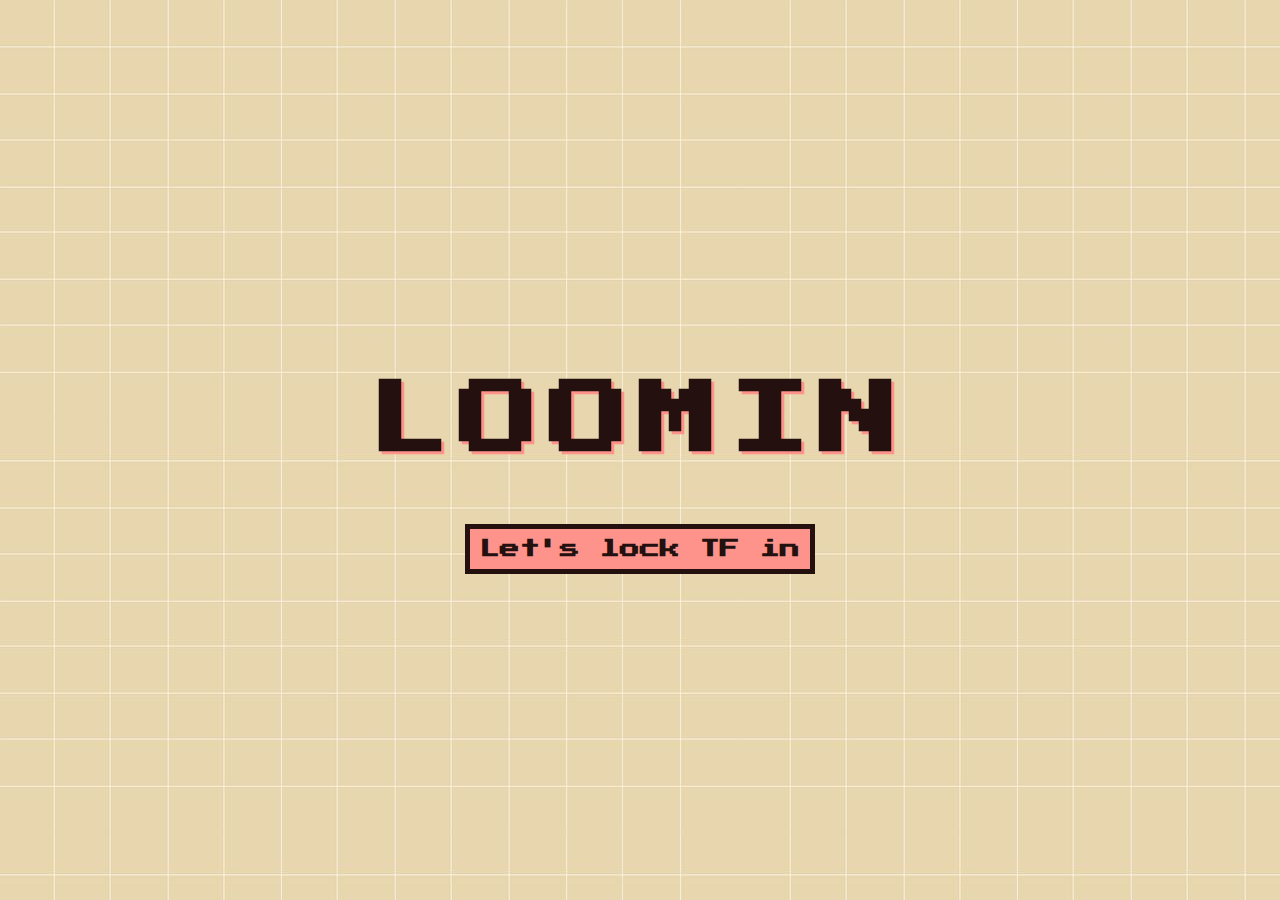
<file: index.html>
<!DOCTYPE html>
<html lang="en">
<head>
  <meta charset="UTF-8">
  <meta name="viewport" content="width=device-width, initial-scale=1.0">
  <title>Loomin - Study Buddy App</title>

  <link rel="stylesheet" href="index.css">
  <link href="https://fonts.googleapis.com/css2?family=Press+Start+2P&display=swap" rel="stylesheet">
</head>

<body>

  <div class="container">
  <h1>LOOMIN</h1>
  <button onclick="window.location.href='form.html'">Let's lock TF in</button>
  </div>

</body>
</html>
</file>
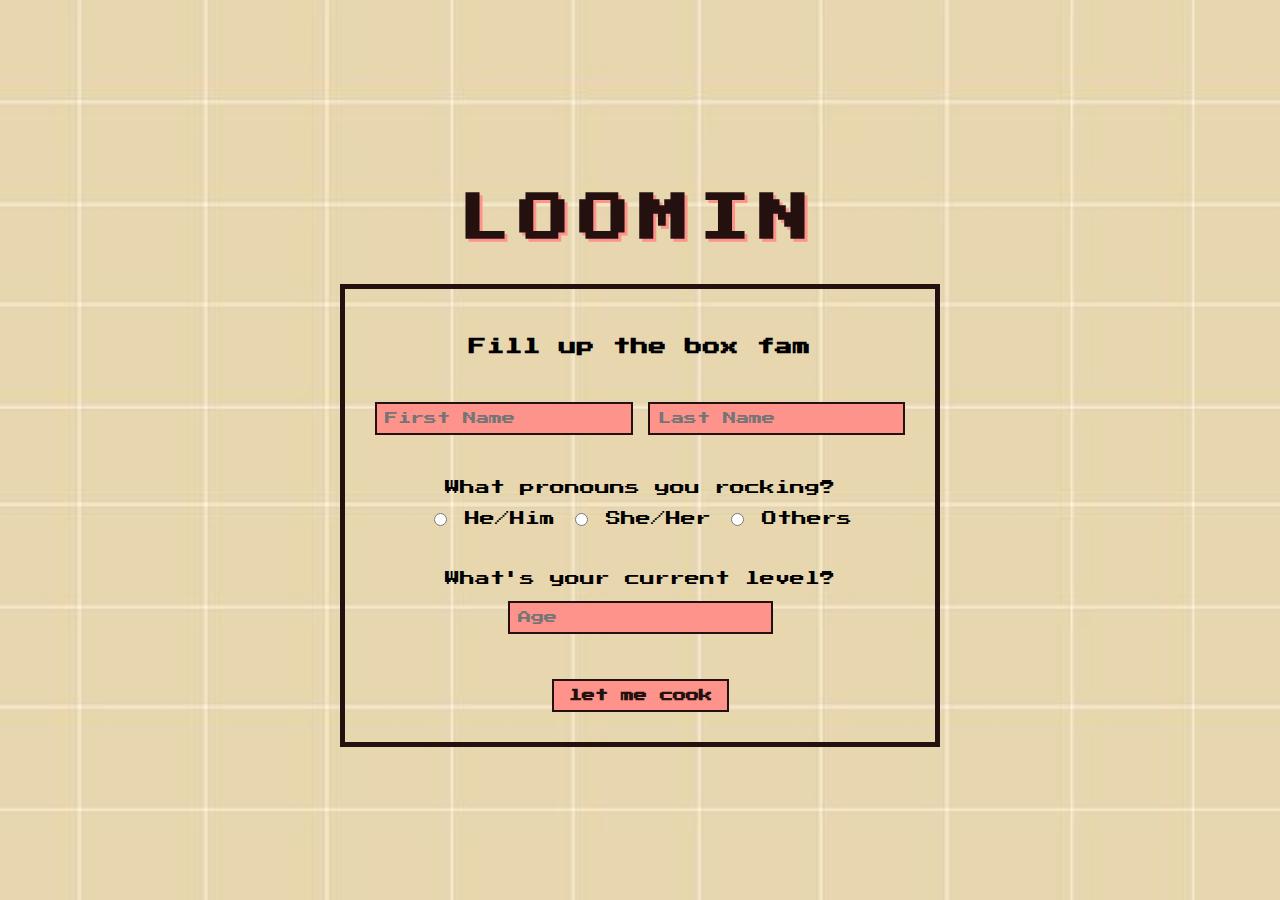
<file: form.html>
<!DOCTYPE html>
<html lang="en">
<head>
<meta charset="UTF-8">
<meta name="viewport" content="width=device-width, initial-scale=1.0">
<title>Document</title>
<link rel="stylesheet" href="form.css">
<link href="https://fonts.googleapis.com/css2?family=Press+Start+2P&display=swap" rel="stylesheet">

</head>
<body>

<h2>LOOMIN</h2>

<form id="userForm" action="loading.html">

<h3>Fill up the box fam</h3>
<br><br>
<div class="name-row">
<input id="firstName" class="name" type="text" placeholder="First Name">
<input id="lastName" class="name" type="text" placeholder="Last Name">
</div>

<br><br>

<p>What pronouns you rocking?</p>

<div class="checkbox">
<label>
<input type="radio" name="gender" value="male">
He/Him
</label>

<label>
<input type="radio" name="gender" value="female">
She/Her
</label>

<label>
<input type="radio" name="gender" value="others">
Others
</label>
</div>
<br><br>

<p>What's your current level?</p>
<input id="age" class="number" type="number" placeholder="Age">
<br><br>
<br><br>

<button type="submit">let me cook</button>

</form>

<div id="popup" class="popup">
  <div class="popup-content">
    <span id="closePopup">&times;</span>
    <img src="error.png" alt="Error">
  </div>
</div>


<script src="form.js"></script>
</body>
</html>
</file>
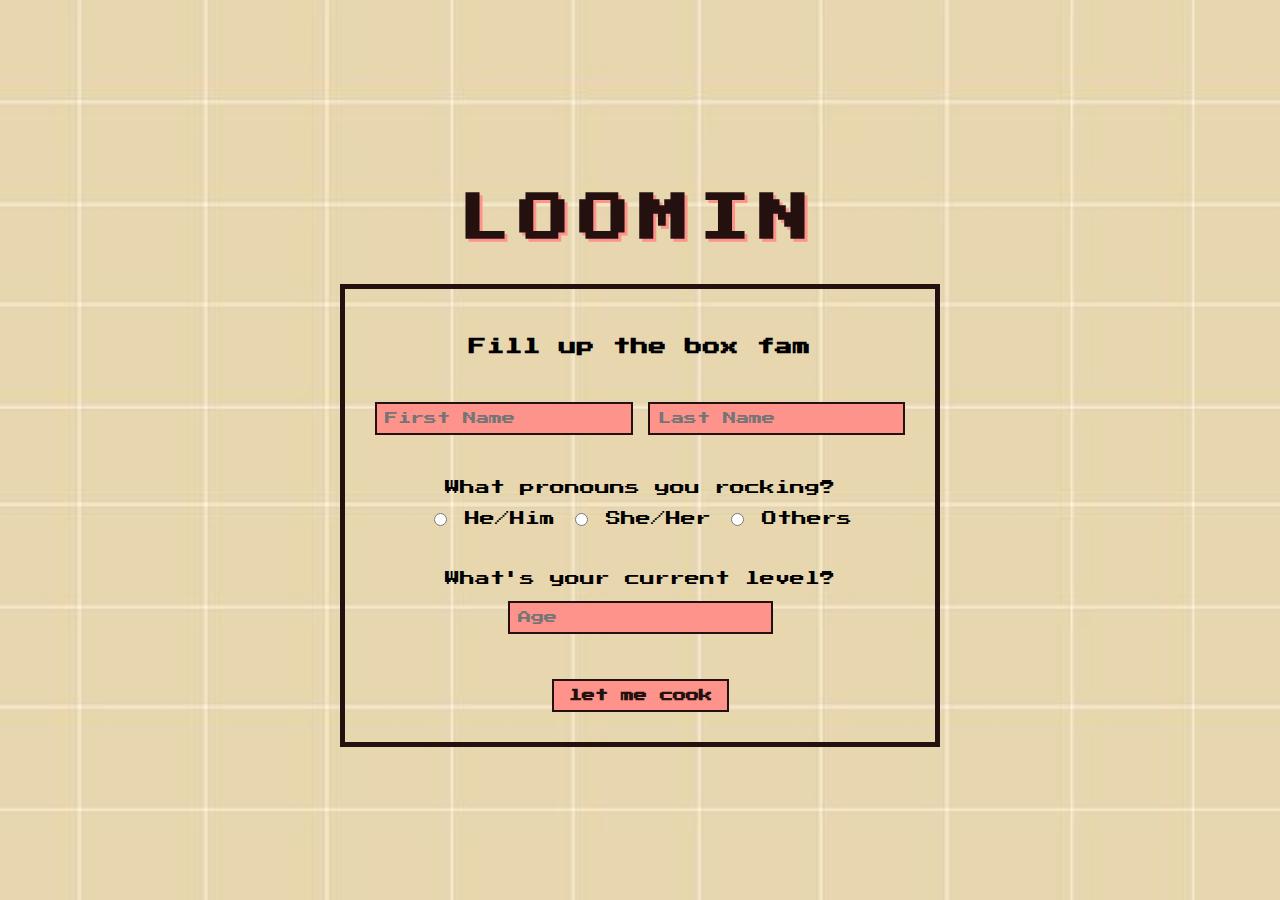
<file: loading.html>
<!DOCTYPE html>
<html lang="en">
<head>
    <meta charset="UTF-8">
    <meta name="viewport" content="width=device-width, initial-scale=1.0">
    <title>Document</title>
    <link rel="stylesheet" href="loading.css">
    <link href="https://fonts.googleapis.com/css2?family=Press+Start+2P&display=swap" rel="stylesheet">

</head>
<body>
    
<h2>LOOMIN</h2>

<h4 id="loadmsg"></h4>
<br>
<h4 id="loadmsg2"></h4>

<div class="loader"></div>

<script src="loading.js"></script>
</body>
</html>
</file>
<file: index.css>
body {
background-image: url(bg1.jpg);
margin: 0;
height: 100vh;
display: flex;
justify-content: center;  
align-items: center;      
font-family: 'Press Start 2P', cursive;
}

.container {
display: flex;
flex-direction: column;
align-items: center;
gap: 10px;
}

h1{
font-size: 80px;
letter-spacing: 10px;
color: #23100f ;
font-weight: bold;
text-shadow: 3px 3px 0px #fe938cff;
display: inline-block;
animation: bounce 0.6s infinite alternate;
}

button{
font-family: 'Press Start 2P', cursive;
background-color: #fe938cff;
color: #23100f;
font-size: 20px;
font-weight: bold;
border: 5px solid #23100f ;
cursor: pointer;
padding: 10px;
}

button:hover{
transform: scale(1.1);
transition: all 0.3s ease;
}


@keyframes bounce {
from {
  transform: translateY(0);
}
to {
  transform: translateY(-20px);
}
}
</file>
<file: form.css>
body {
background-image: url(bg1.jpg);
background-size: cover;
background-position: center;
background-repeat: no-repeat;
margin: 0;
height: 100vh;
overflow: hidden; 
font-family: 'Press Start 2P', cursive;
display: flex;            
flex-direction: column;
justify-content: center;
align-items: center;
text-align: center;
}

h2 {
font-size: 50px;
letter-spacing: 10px;
color: #23100f;
font-weight: bold;
text-shadow: 3px 3px 0px #fe938cff;
margin-bottom: 40px; 
}

form {
border: 5px solid #23100f;
padding: 30px;
font-size: 15px;
width: 90%;          
max-width: 600px;   
box-sizing: border-box;
}

.name, .number {
background-color: #fe938cff;
color: #23100f;
font-family: 'Press Start 2P', cursive;
padding: 8px;
border: 2px solid #23100f;
width: 50%;                
box-sizing: border-box;
}

.name-row {
display: flex;
gap: 15px; 
}

.name-row input {
flex: 1; 
}


button {
font-family: 'Press Start 2P', cursive;
background-color: #fe938cff;
color: #23100f;
border: 2px solid #23100f;
cursor: pointer;
padding: 8px 15px;
font-weight: bold;
}

button:hover {
transform: scale(1.1);
transition: all 0.3s ease;
}

.popup {
display: none;
position: fixed;
top: 0;
left: 0;
width: 100%;
height: 100%;
justify-content: center;
align-items: center;
}

.popup-content {
position: relative;
background-image: url(error.png);
background-repeat: no-repeat;
background-size: cover;
}

.popup-content img {
width: 600px;
height: 600px;
}

#closePopup {
position: absolute;
top: 5px;
right: 10px;
font-size: 25px;
cursor: pointer;
}
</file>
<file: loading.css>
body {
    background-image: url(bg1.jpg);
    background-size: cover;
    background-position: center;
    background-repeat: no-repeat;
    margin: 0;
    height: 100vh;
    font-family: 'Press Start 2P', cursive;
    display: flex;
    flex-direction: column;
}

h2 {
    font-size: 50px;
    letter-spacing: 10px;
    color: #23100f;
    font-weight: bold;
    text-shadow: 3px 3px 0px #fe938cff;
    text-align: center;
    margin-top: 40px;
}

h4,
.loader {
    align-self: center;
}

h2 + h4 {
    margin-top: 80px;
}

h4 {
    color: #23100f;
    text-align: center;
    margin: 20px 0;
    min-height: 50px; 
}


.loader {
    width: 60px;
    height: 60px;
    border: 5px dashed #23100f;
    border-radius: 50%;
    margin-top: 40px;
    animation: spin 1.5s linear infinite;
}

@keyframes spin {
    to {
        transform: rotate(360deg);
    }
}
</file>
